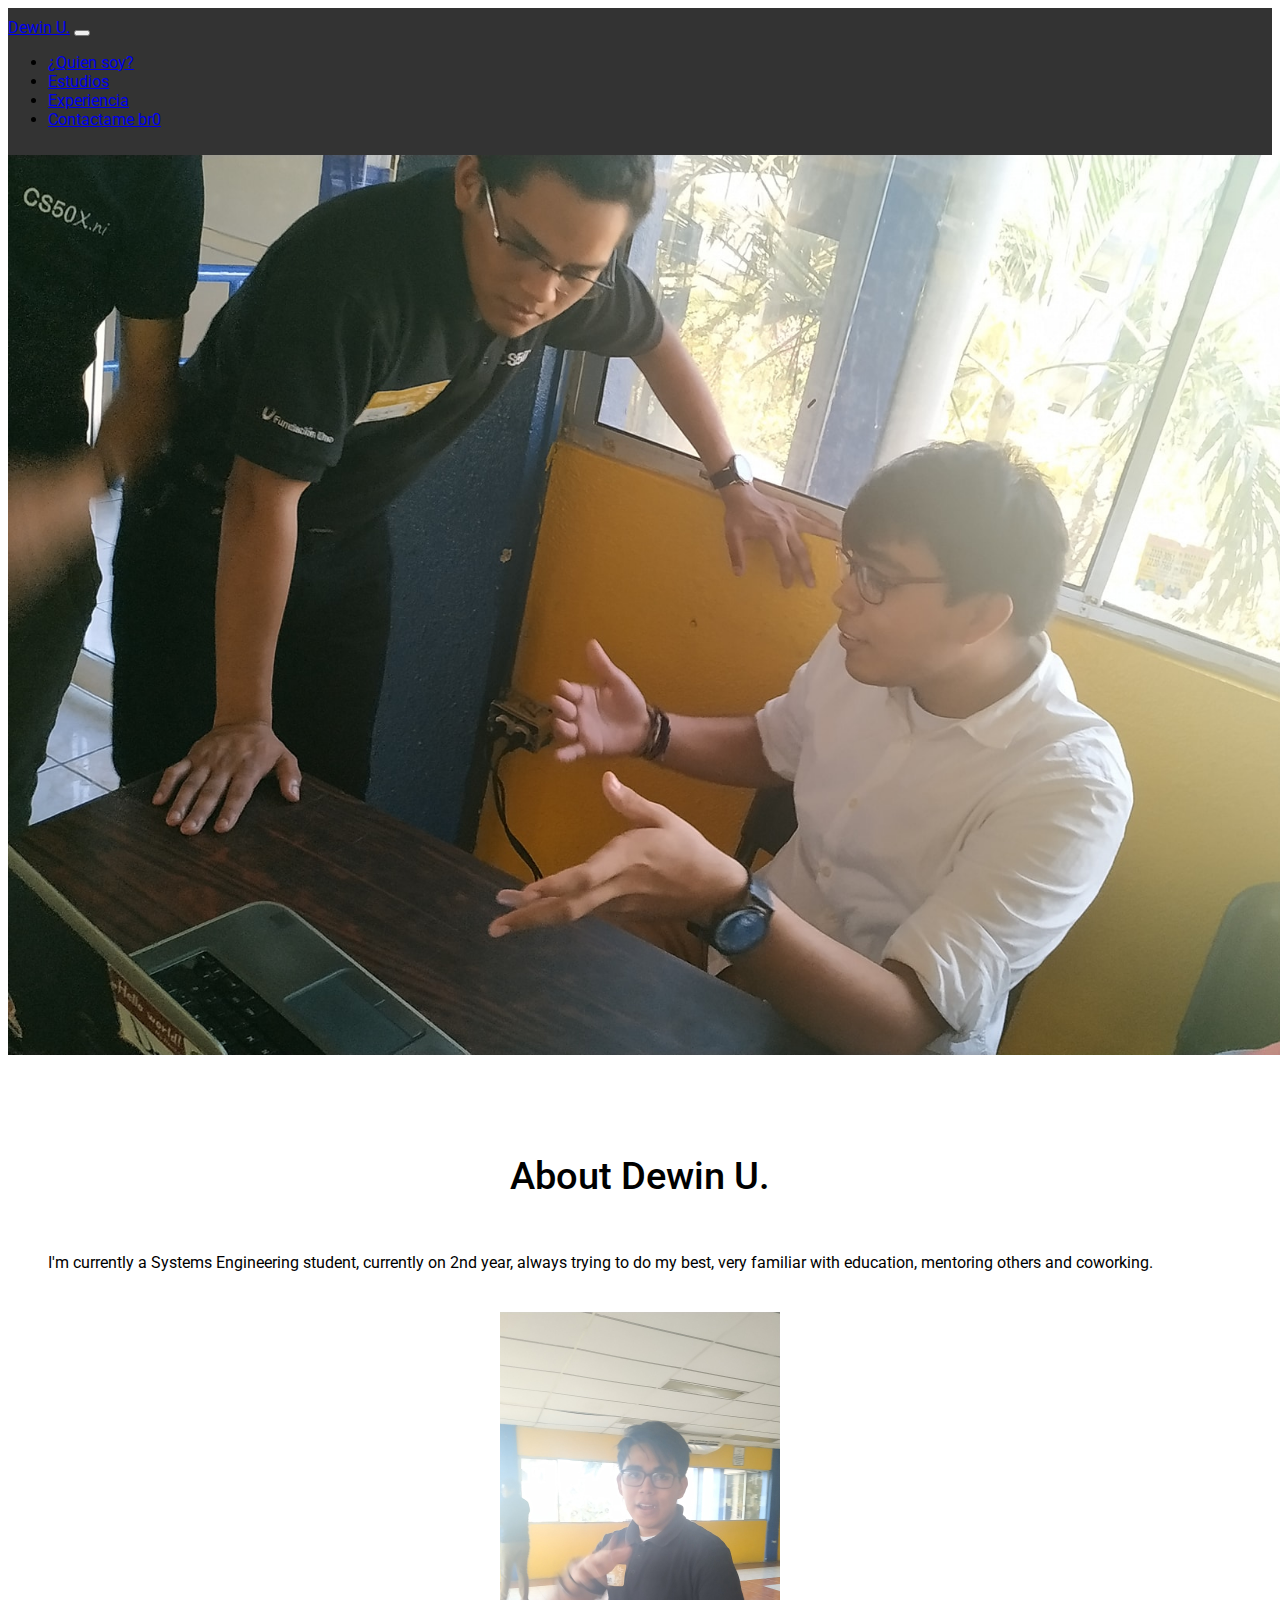
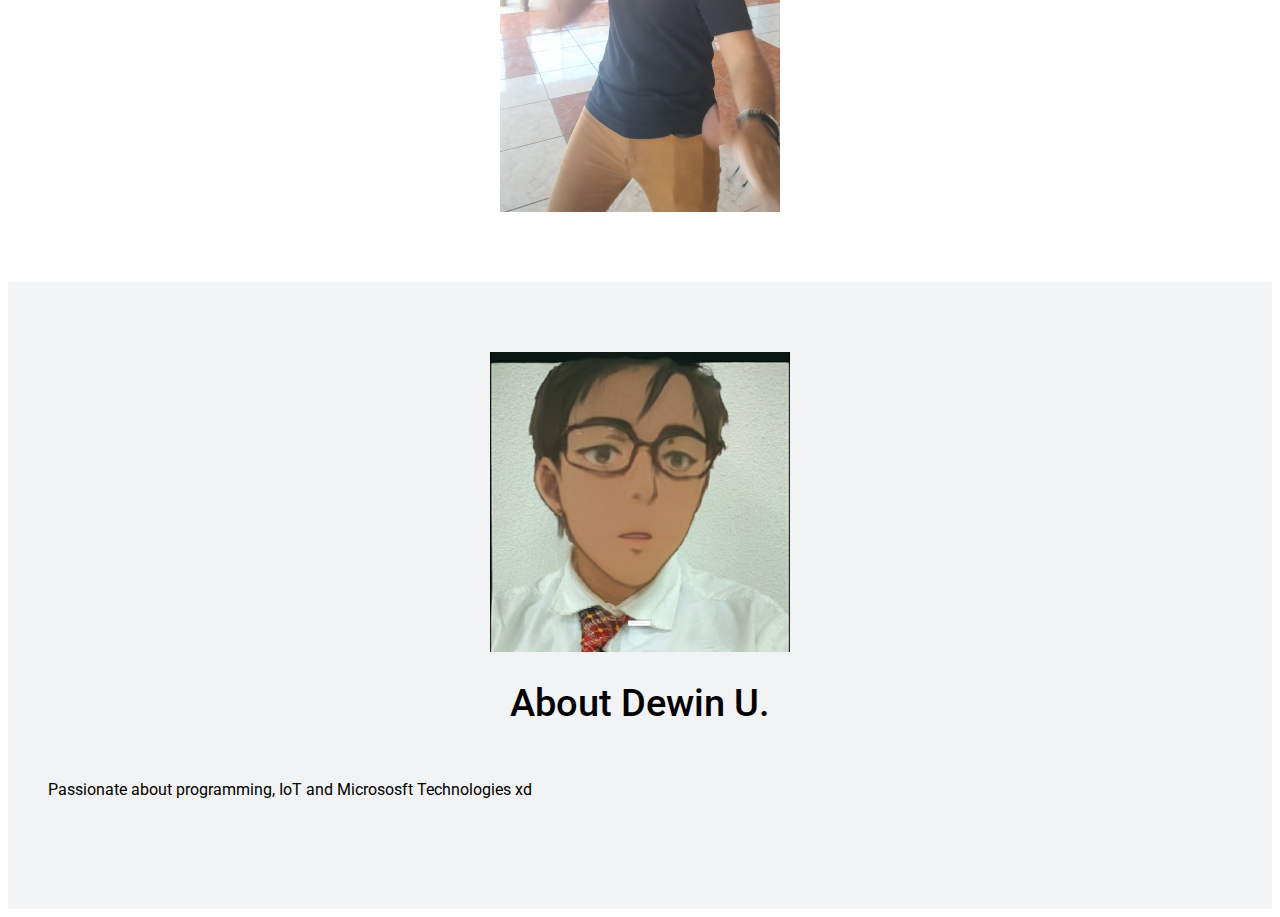
<file: index.html>
<!DOCTYPE html>
<html lang="en">
  <head>
    <meta charset="UTF-8" />
    <meta http-equiv="X-UA-Compatible" content="IE=edge" />
    <meta name="viewport" content="width=device-width, initial-scale=1.0" />
    <link rel="preconnect" href="https://fonts.gstatic.com" />
    <link
      href="https://fonts.googleapis.com/css2?family=Roboto:wght@100;500&display=swap"
      rel="stylesheet"
    />
    <link
      href="https://cdn.jsdelivr.net/npm/bootstrap@5.0.0-beta2/dist/css/bootstrap.min.css"
      rel="stylesheet"
      integrity="sha384-BmbxuPwQa2lc/FVzBcNJ7UAyJxM6wuqIj61tLrc4wSX0szH/Ev+nYRRuWlolflfl"
      crossorigin="anonymous"
    />
    <link rel="stylesheet" href="Style/style.css" />
    <title>DewinU Style - Inicio</title>
  </head>
  <body id="page-top">
    <nav
      class="navbar navbar-expand-lg navbar-light bg-light fixed-top"
      id="main-navbar"
    >
      <div class="container-fluid">
        <a class="navbar-brand" href="#page-top">Dewin U.</a>
        <button
          class="navbar-toggler"
          type="button"
          data-bs-toggle="collapse"
          data-bs-target="#navbarNav"
          aria-controls="navbarNav"
          aria-expanded="false"
          aria-label="Toggle navigation"
        >
          <span class="navbar-toggler-icon"></span>
        </button>
        <div class="collapse navbar-collapse" id="navbarNav">
          <ul class="navbar-nav">
            <li class="nav-item">
              <a class="nav-link active" aria-current="page" href="index.html"
                >¿Quien soy?</a
              >
            </li>
            <li class="nav-item">
              <a class="nav-link" href="Templates/estudies.html">Estudios</a>
            </li>
            <li class="nav-item">
              <a class="nav-link" href="Templates/experience.html"
                >Experiencia</a
              >
            </li>
            <li class="nav-item">
              <a class="nav-link" href="Templates/contact.html"
                >Contactame br0</a
              >
            </li>
          </ul>
        </div>
      </div>
    </nav>
    <section id="home"></section>
    <section id="about-me">
      <div class="container">
        <div class="row">
          <div class="col-sm">
            <div class="text-box">
              <h2>About Dewin U.</h2>
              <p>
                I'm currently a Systems Engineering student, currently on 2nd
                year, always trying to do my best, very familiar with education,
                mentoring others and coworking.
              </p>
            </div>
          </div>
          <div class="col-sm">
            <div class="image">
              <img src="./Images/pp.jpg" height="500px" />
            </div>
          </div>
        </div>
      </div>
    </section>
    <section id="gustos">
      <div class="container">
        <div class="row">
          <div class="col-sm">
            <div class="image">
              <img clas="image" src="./Images/pp2.jpg" />
            </div>
          </div>
          <div class="col-sm">
            <div class="text-box">
              <h2>About Dewin U.</h2>
              <p>
                Passionate about programming, IoT and Micrososft Technologies xd
              </p>
            </div>
          </div>
        </div>
      </div>
    </section>
    <footer id="bottom"></footer>
    <script
      src="https://cdn.jsdelivr.net/npm/bootstrap@5.0.0-beta2/dist/js/bootstrap.bundle.min.js"
      integrity="sha384-b5kHyXgcpbZJO/tY9Ul7kGkf1S0CWuKcCD38l8YkeH8z8QjE0GmW1gYU5S9FOnJ0"
      crossorigin="anonymous"
    ></script>
  </body>
</html>
</file>
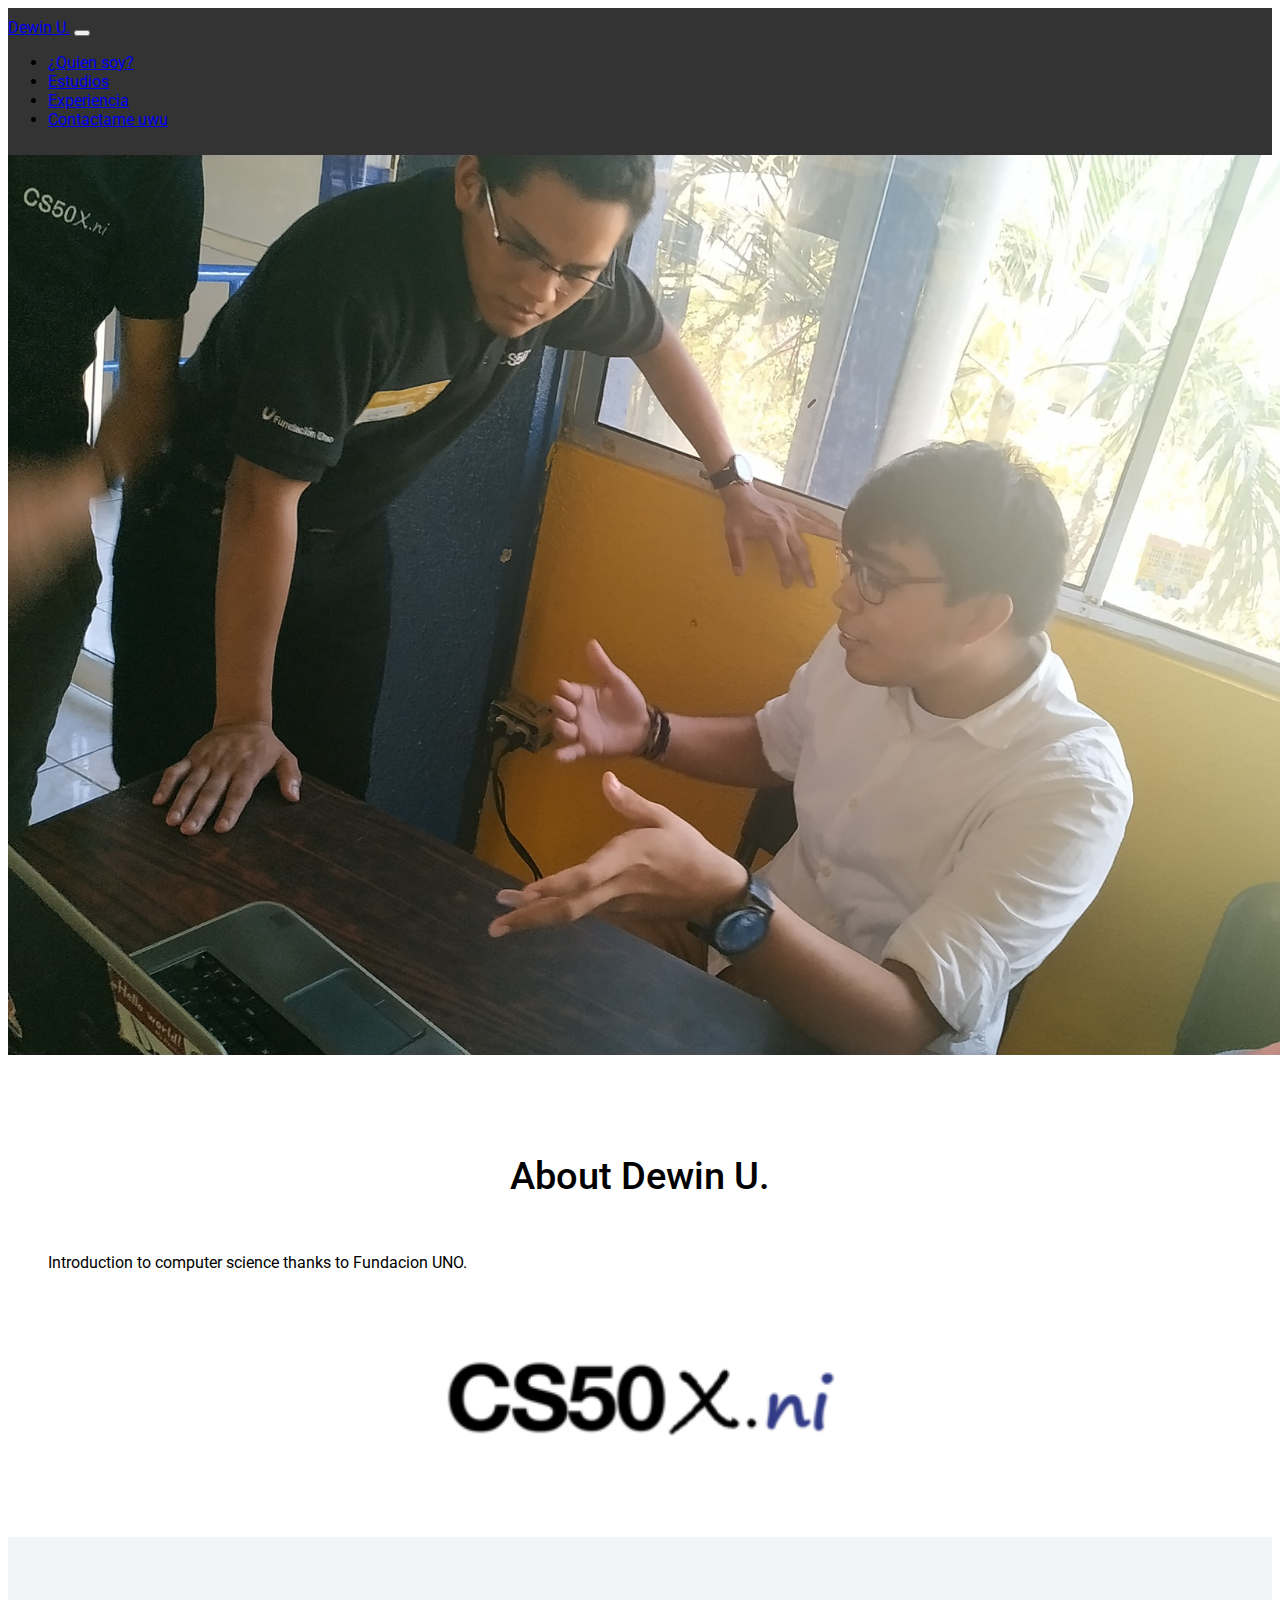
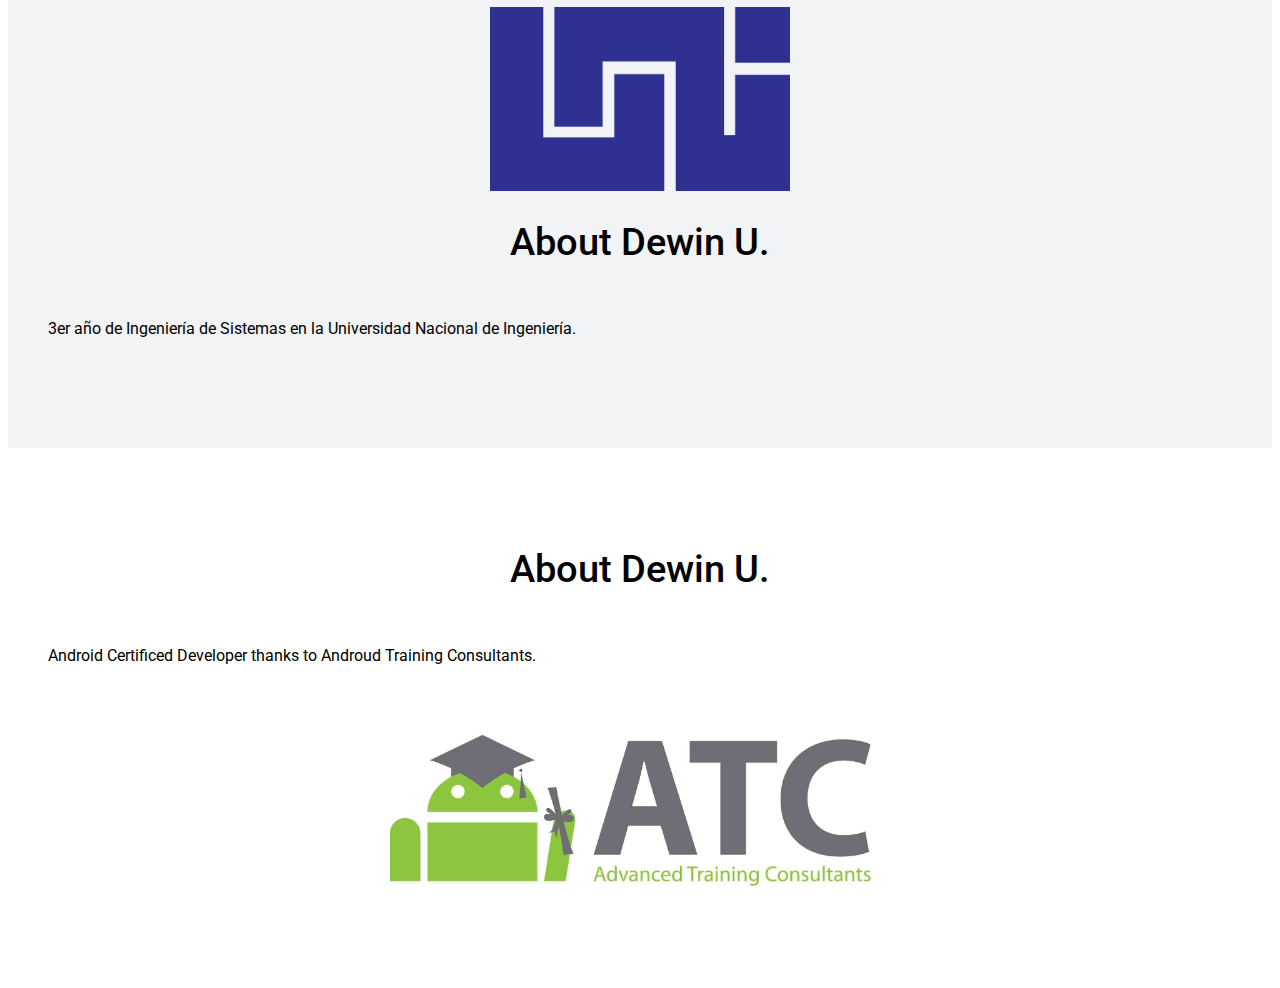
<file: Templates/estudies.html>
<!DOCTYPE html>
<html lang="en">
  <head>
    <meta charset="UTF-8" />
    <meta http-equiv="X-UA-Compatible" content="IE=edge" />
    <meta name="viewport" content="width=device-width, initial-scale=1.0" />
    <link rel="preconnect" href="https://fonts.gstatic.com" />
    <link
      href="https://fonts.googleapis.com/css2?family=Roboto:wght@100;500&display=swap"
      rel="stylesheet"
    />
    <link
      href="https://cdn.jsdelivr.net/npm/bootstrap@5.0.0-beta2/dist/css/bootstrap.min.css"
      rel="stylesheet"
      integrity="sha384-BmbxuPwQa2lc/FVzBcNJ7UAyJxM6wuqIj61tLrc4wSX0szH/Ev+nYRRuWlolflfl"
      crossorigin="anonymous"
    />
    <link rel="stylesheet" href="../Style/style.css" />
    <title>DewinU Style - Estudies</title>
  </head>
  <body id="page-top">
    <nav
      class="navbar navbar-expand-lg navbar-light bg-light fixed-top"
      id="main-navbar"
    >
      <div class="container-fluid">
        <a class="navbar-brand" href="#page-top">Dewin U.</a>
        <button
          class="navbar-toggler"
          type="button"
          data-bs-toggle="collapse"
          data-bs-target="#navbarNav"
          aria-controls="navbarNav"
          aria-expanded="false"
          aria-label="Toggle navigation"
        >
          <span class="navbar-toggler-icon"></span>
        </button>
        <div class="collapse navbar-collapse" id="navbarNav">
          <ul class="navbar-nav">
            <li class="nav-item">
              <a class="nav-link" aria-current="page" href="../index.html"
                >¿Quien soy?</a
              >
            </li>
            <li class="nav-item">
              <a class="nav-link active" href="estudies.html">Estudios</a>
            </li>
            <li class="nav-item">
              <a class="nav-link" href="experience.html">Experiencia</a>
            </li>
            <li class="nav-item">
              <a class="nav-link" href="contact.html">Contactame uwu</a>
            </li>
          </ul>
        </div>
      </div>
    </nav>
    <section id="home"></section>
    <section id="about-me">
      <div class="container">
        <div class="row">
          <div class="col-sm">
            <div class="text-box">
              <h2>About Dewin U.</h2>
              <p>Introduction to computer science thanks to Fundacion UNO.</p>
            </div>
          </div>
          <div class="col-sm">
            <div class="image">
              <img src="../Images/cs50.png" width="400px" />
            </div>
          </div>
        </div>
      </div>
    </section>
    <section id="gustos">
      <div class="container">
        <div class="row">
          <div class="col-sm">
            <div class="image">
              <img clas="image" src="../Images/uni.png" width="300px" />
            </div>
          </div>
          <div class="col-sm">
            <div class="text-box">
              <h2>About Dewin U.</h2>
              <p>
                3er año de Ingeniería de Sistemas en la Universidad Nacional de
                Ingeniería.
              </p>
            </div>
          </div>
        </div>
      </div>
    </section>
    <section id="about-me">
      <div class="container">
        <div class="row">
          <div class="col-sm">
            <div class="text-box">
              <h2>About Dewin U.</h2>
              <p>
                Android Certificed Developer thanks to Androud Training
                Consultants.
              </p>
            </div>
          </div>
          <div class="col-sm">
            <div class="image">
              <img src="../Images/atc.jpg" width="500px" />
            </div>
          </div>
        </div>
      </div>
    </section>
    <footer id="bottom"></footer>
    <script>
      function check() {
        var name = document.getElementById("myAnchor").href;
        if (
          document.location.pathname === `/Templates/${name}` ||
          document.location.pathname === "/index.html"
        ) {
          document.getElementById("myAnchor").href = "#page-top";
        }
      }
    </script>
    <script
      src="https://cdn.jsdelivr.net/npm/bootstrap@5.0.0-beta2/dist/js/bootstrap.bundle.min.js"
      integrity="sha384-b5kHyXgcpbZJO/tY9Ul7kGkf1S0CWuKcCD38l8YkeH8z8QjE0GmW1gYU5S9FOnJ0"
      crossorigin="anonymous"
    ></script>
  </body>
</html>
</file>
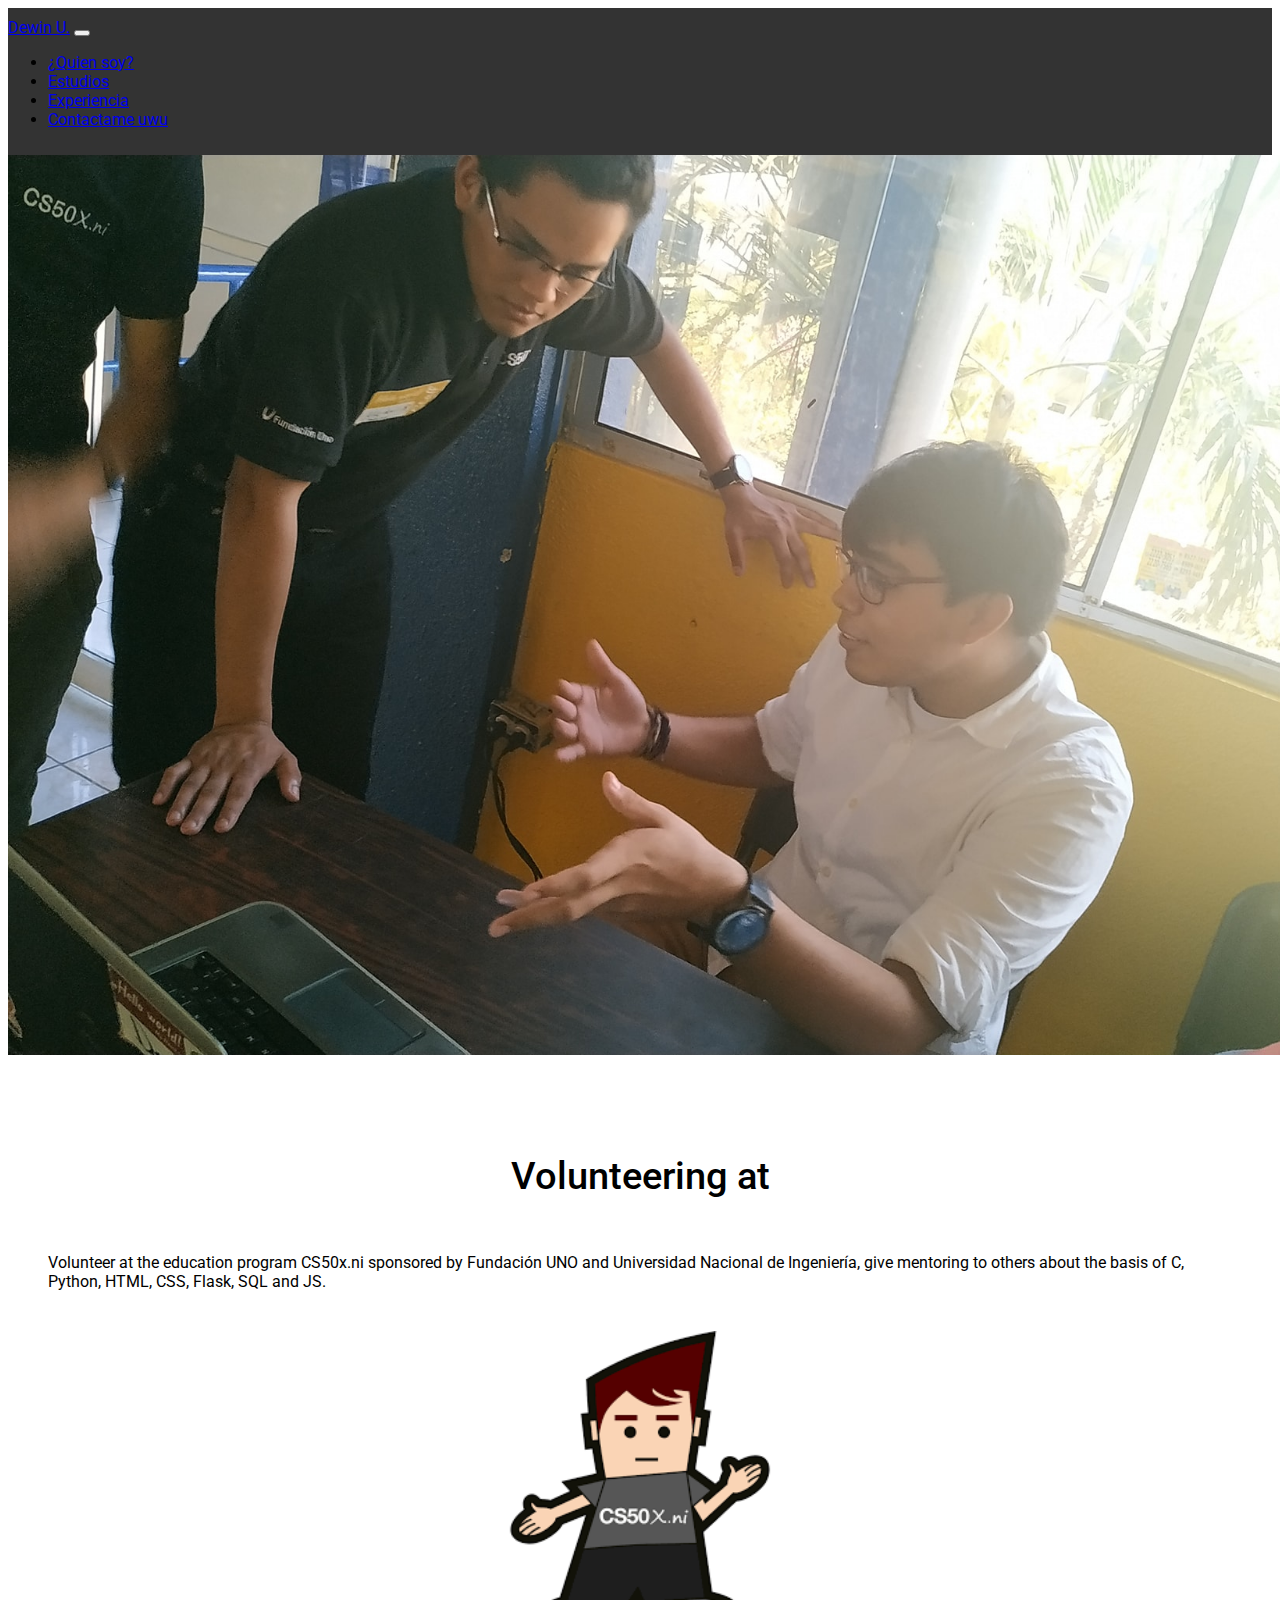
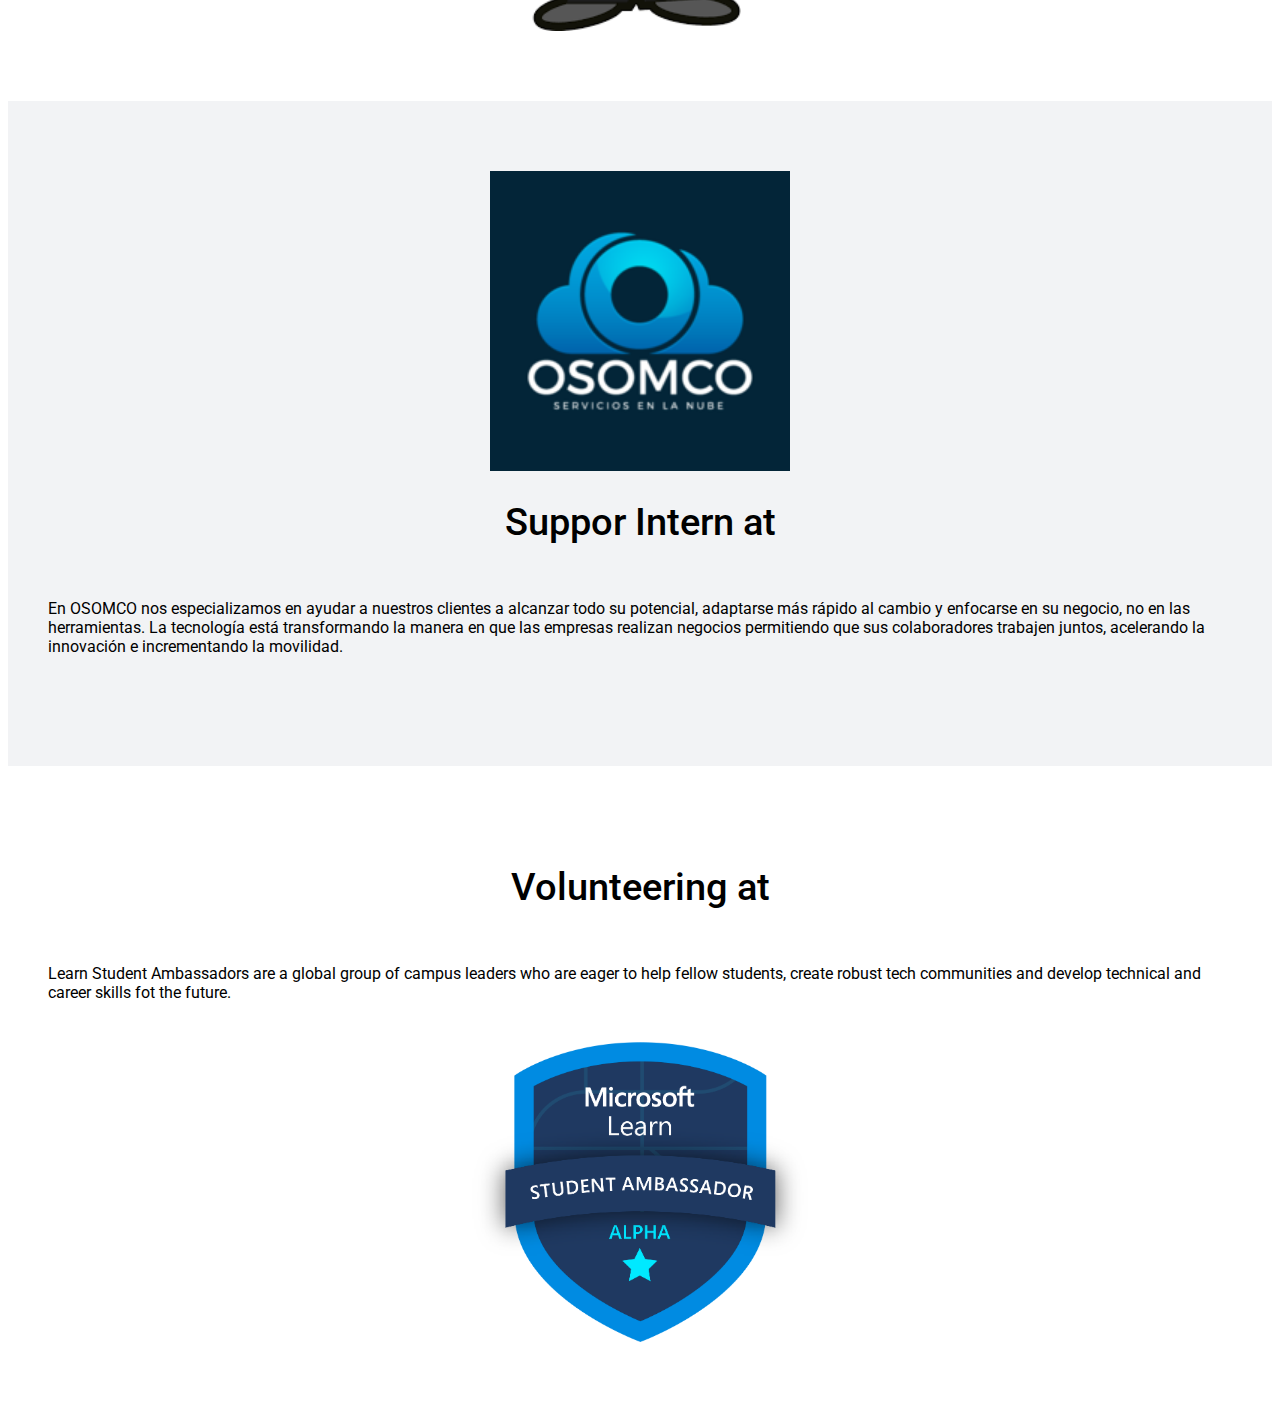
<file: Templates/experience.html>
<!DOCTYPE html>
<html lang="en">
  <head>
    <meta charset="UTF-8" />
    <meta http-equiv="X-UA-Compatible" content="IE=edge" />
    <meta name="viewport" content="width=device-width, initial-scale=1.0" />
    <link rel="preconnect" href="https://fonts.gstatic.com" />
    <link
      href="https://fonts.googleapis.com/css2?family=Roboto:wght@100;500&display=swap"
      rel="stylesheet"
    />
    <link
      href="https://cdn.jsdelivr.net/npm/bootstrap@5.0.0-beta2/dist/css/bootstrap.min.css"
      rel="stylesheet"
      integrity="sha384-BmbxuPwQa2lc/FVzBcNJ7UAyJxM6wuqIj61tLrc4wSX0szH/Ev+nYRRuWlolflfl"
      crossorigin="anonymous"
    />
    <link rel="stylesheet" href="../Style/style.css" />
    <title>DewinU Style - Experience</title>
  </head>
  <body id="page-top">
    <nav
      class="navbar navbar-expand-lg navbar-light bg-light fixed-top"
      id="main-navbar"
    >
      <div class="container-fluid">
        <a class="navbar-brand" href="#page-top">Dewin U.</a>
        <button
          class="navbar-toggler"
          type="button"
          data-bs-toggle="collapse"
          data-bs-target="#navbarNav"
          aria-controls="navbarNav"
          aria-expanded="false"
          aria-label="Toggle navigation"
        >
          <span class="navbar-toggler-icon"></span>
        </button>
        <div class="collapse navbar-collapse" id="navbarNav">
          <ul class="navbar-nav">
            <li class="nav-item">
              <a class="nav-link" aria-current="page" href="../index.html"
                >¿Quien soy?</a
              >
            </li>
            <li class="nav-item">
              <a class="nav-link" href="estudies.html">Estudios</a>
            </li>
            <li class="nav-item">
              <a class="nav-link active" href="experience.html">Experiencia</a>
            </li>
            <li class="nav-item">
              <a class="nav-link" href="contact.html">Contactame uwu</a>
            </li>
          </ul>
        </div>
      </div>
    </nav>
    <section id="home"></section>
    <section id="about-me">
      <div class="container">
        <div class="row">
          <div class="col-sm">
            <div class="text-box">
              <h2>Volunteering at</h2>
              <p>
                Volunteer at the education program CS50x.ni sponsored by
                Fundación UNO and Universidad Nacional de Ingeniería, give
                mentoring to others about the basis of C, Python, HTML, CSS,
                Flask, SQL and JS.
              </p>
            </div>
          </div>
          <div class="col-sm">
            <div class="image">
              <img src="../Images/code-fu.png" height="300px" />
            </div>
          </div>
        </div>
      </div>
    </section>
    <section id="gustos">
      <div class="container">
        <div class="row">
          <div class="col-sm">
            <div class="image">
              <img clas="image" src="../Images/osomco.png" height="300px" />
            </div>
          </div>
          <div class="col-sm">
            <div class="text-box">
              <h2>Suppor Intern at</h2>
              <p>
                En OSOMCO nos especializamos en ayudar a nuestros clientes a
                alcanzar todo su potencial, adaptarse más rápido al cambio y
                enfocarse en su negocio, no en las herramientas. La tecnología
                está transformando la manera en que las empresas realizan
                negocios permitiendo que sus colaboradores trabajen juntos,
                acelerando la innovación e incrementando la movilidad.
              </p>
            </div>
          </div>
        </div>
      </div>
    </section>
    <section id="about-me">
      <div class="container">
        <div class="row">
          <div class="col-sm">
            <div class="text-box">
              <h2>Volunteering at</h2>
              <p>
                Learn Student Ambassadors are a global group of campus leaders
                who are eager to help fellow students, create robust tech
                communities and develop technical and career skills fot the
                future.
              </p>
            </div>
          </div>
          <div class="col-sm">
            <div class="image">
              <img src="../Images/msa.png" height="300px" />
            </div>
          </div>
        </div>
      </div>
    </section>
    <footer id="bottom"></footer>
    <script>
      function check() {
        var name = document.querySelector("a").getAttribute("href");
        if (document.location.pathname === name) {
          document.querySelector("a").setAttribute("href") = "#page-top";
        }
      }
    </script>
    <script
      src="https://cdn.jsdelivr.net/npm/bootstrap@5.0.0-beta2/dist/js/bootstrap.bundle.min.js"
      integrity="sha384-b5kHyXgcpbZJO/tY9Ul7kGkf1S0CWuKcCD38l8YkeH8z8QjE0GmW1gYU5S9FOnJ0"
      crossorigin="anonymous"
    ></script>
  </body>
</html>
</file>
<file: Style/style.css>
html {
  scroll-behavior: smooth;
}

body {
  font-family: "Roboto", sans-serif;
}

#main-navbar {
  padding-top: 10px;
  padding-bottom: 10px;
  background-color: #333333;
}

#home {
  width: 100%;
  padding: 0 7%;
  display: table;
  margin: 0;
  height: 100vh;
  background-image: url(../Images/frontImage.jpg);
  background-repeat: no-repeat;
  background-position: center;
  background-size: cover;
}

#about-me, #gustos {
  display: block;
  position: relative;
  overflow: hidden;
  padding: 70px 0;
}

#gustos {
  background-color: #f2f3f5;
}

.text-box {
  margin: 20px;
}

.text-box h2 {
  text-align: center;
  font-size: 38px;
  font-weight: 500;
  padding: 0 0 10px;
  margin: 0;
  line-height: 62px;
  margin-top: 0;
  text-transform: none;
}

.text-box p {
  padding: 20px;
  margin-bottom: 20px;
}

.image {
  position: relative;
}

@media (min-width: 576px) {
  .image .col-sm {
    -webkit-box-flex: 1;
        -ms-flex: 1 0 0%;
            flex: 1 0 0%;
  }
}

.image img {
  display: block;
  margin-left: auto;
  margin-right: auto;
}
/*# sourceMappingURL=style.css.map */
</file>
